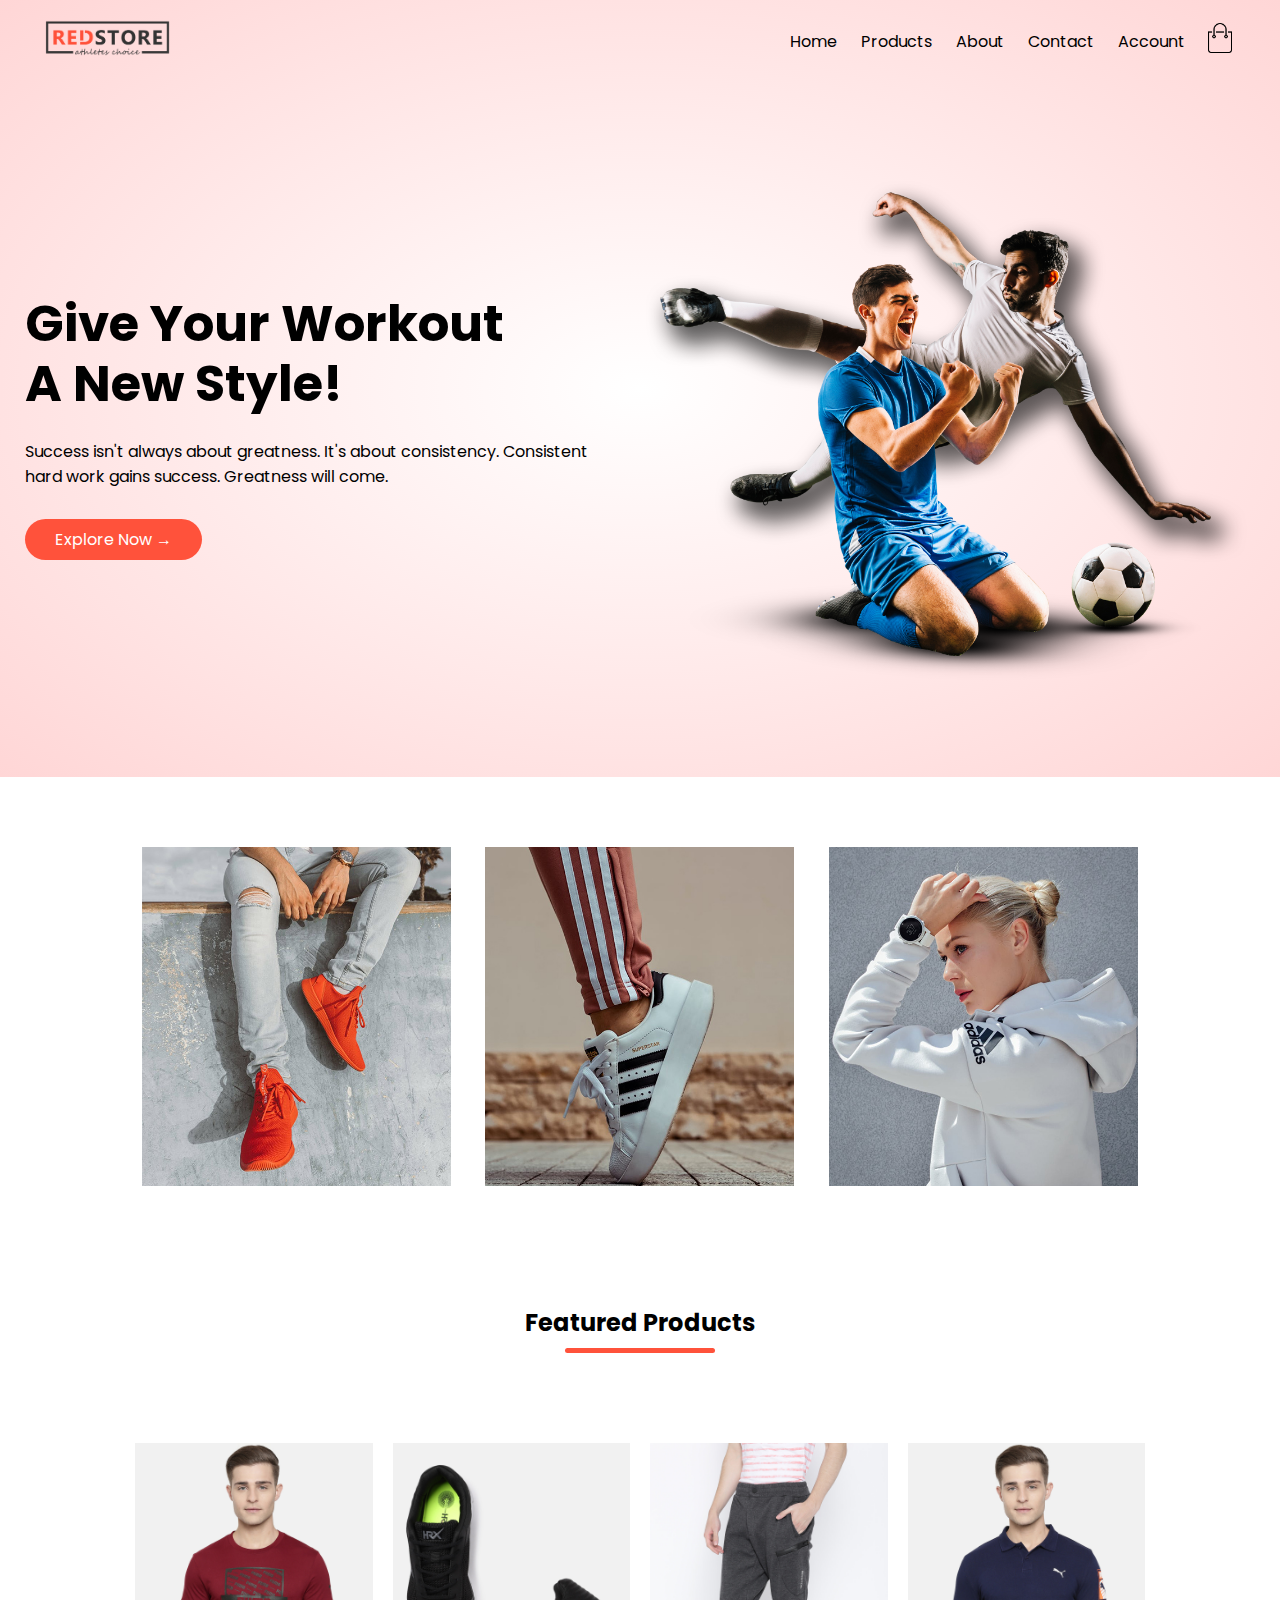
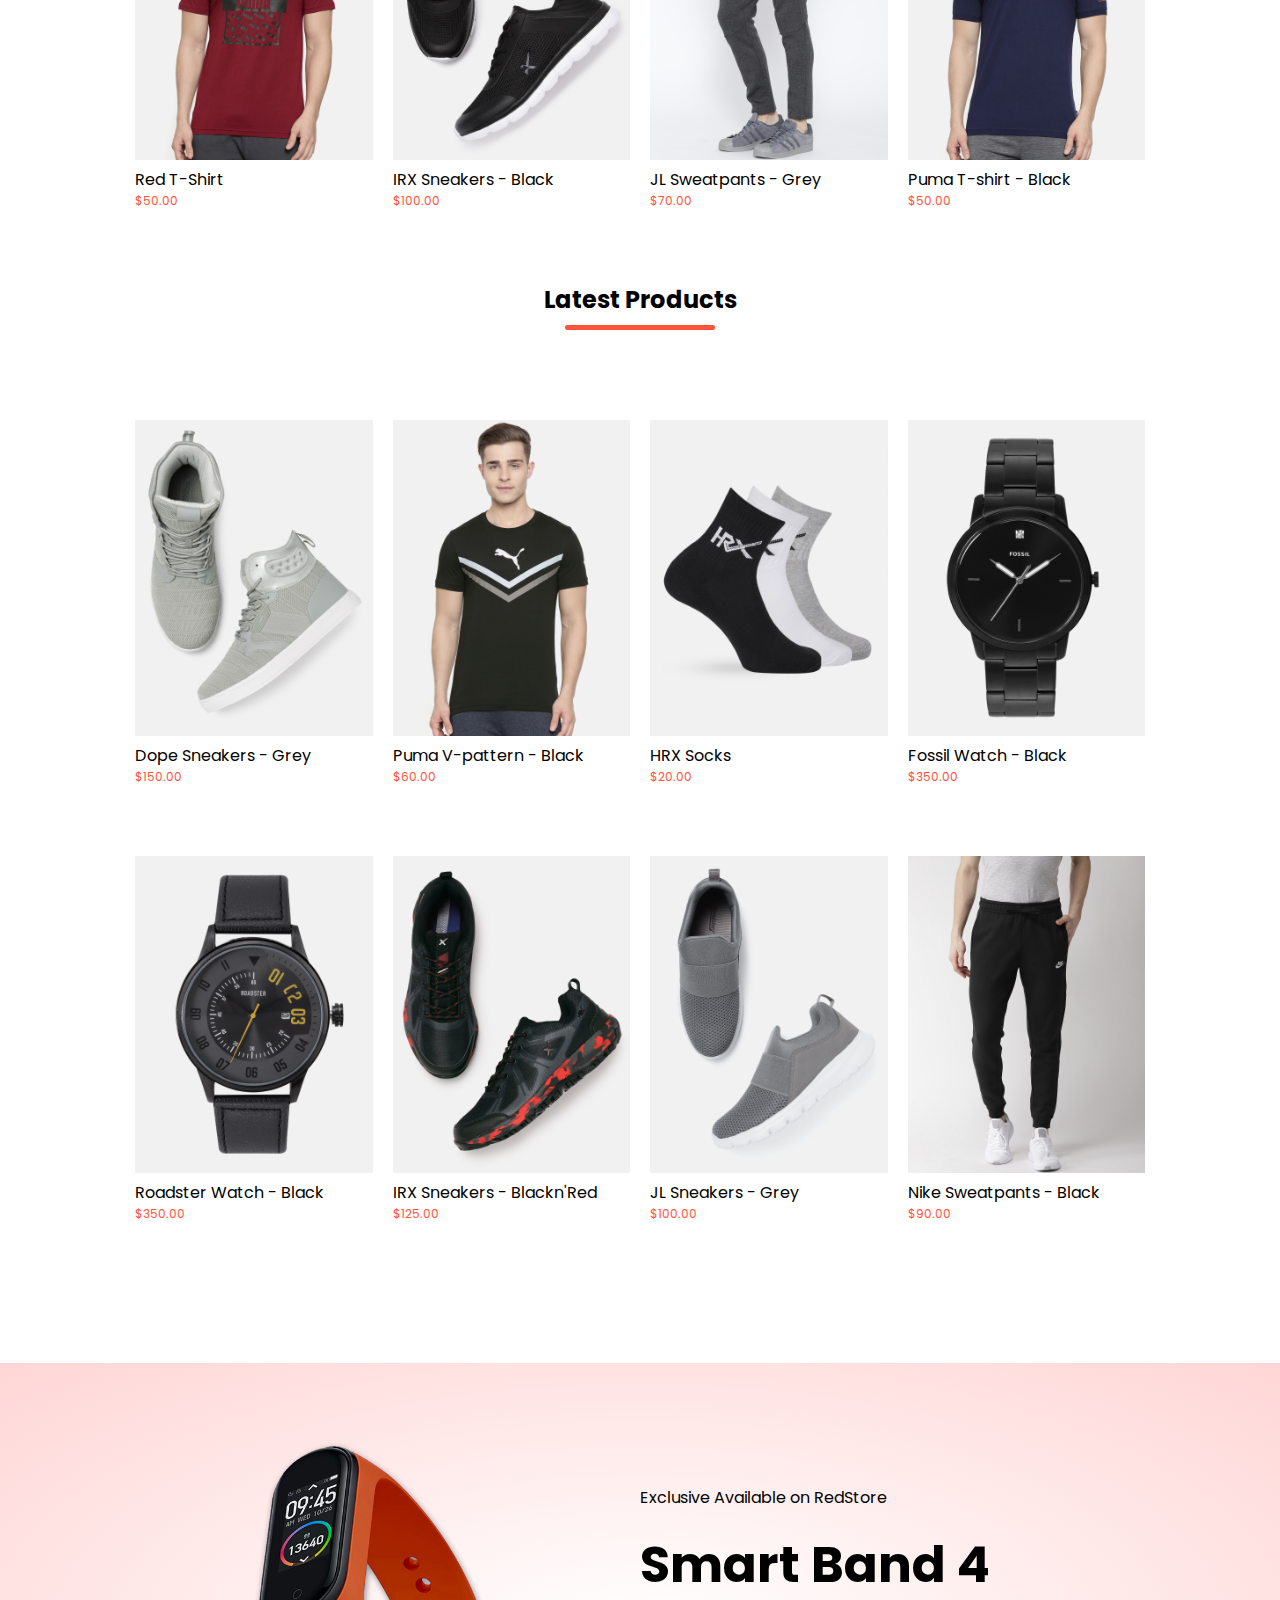
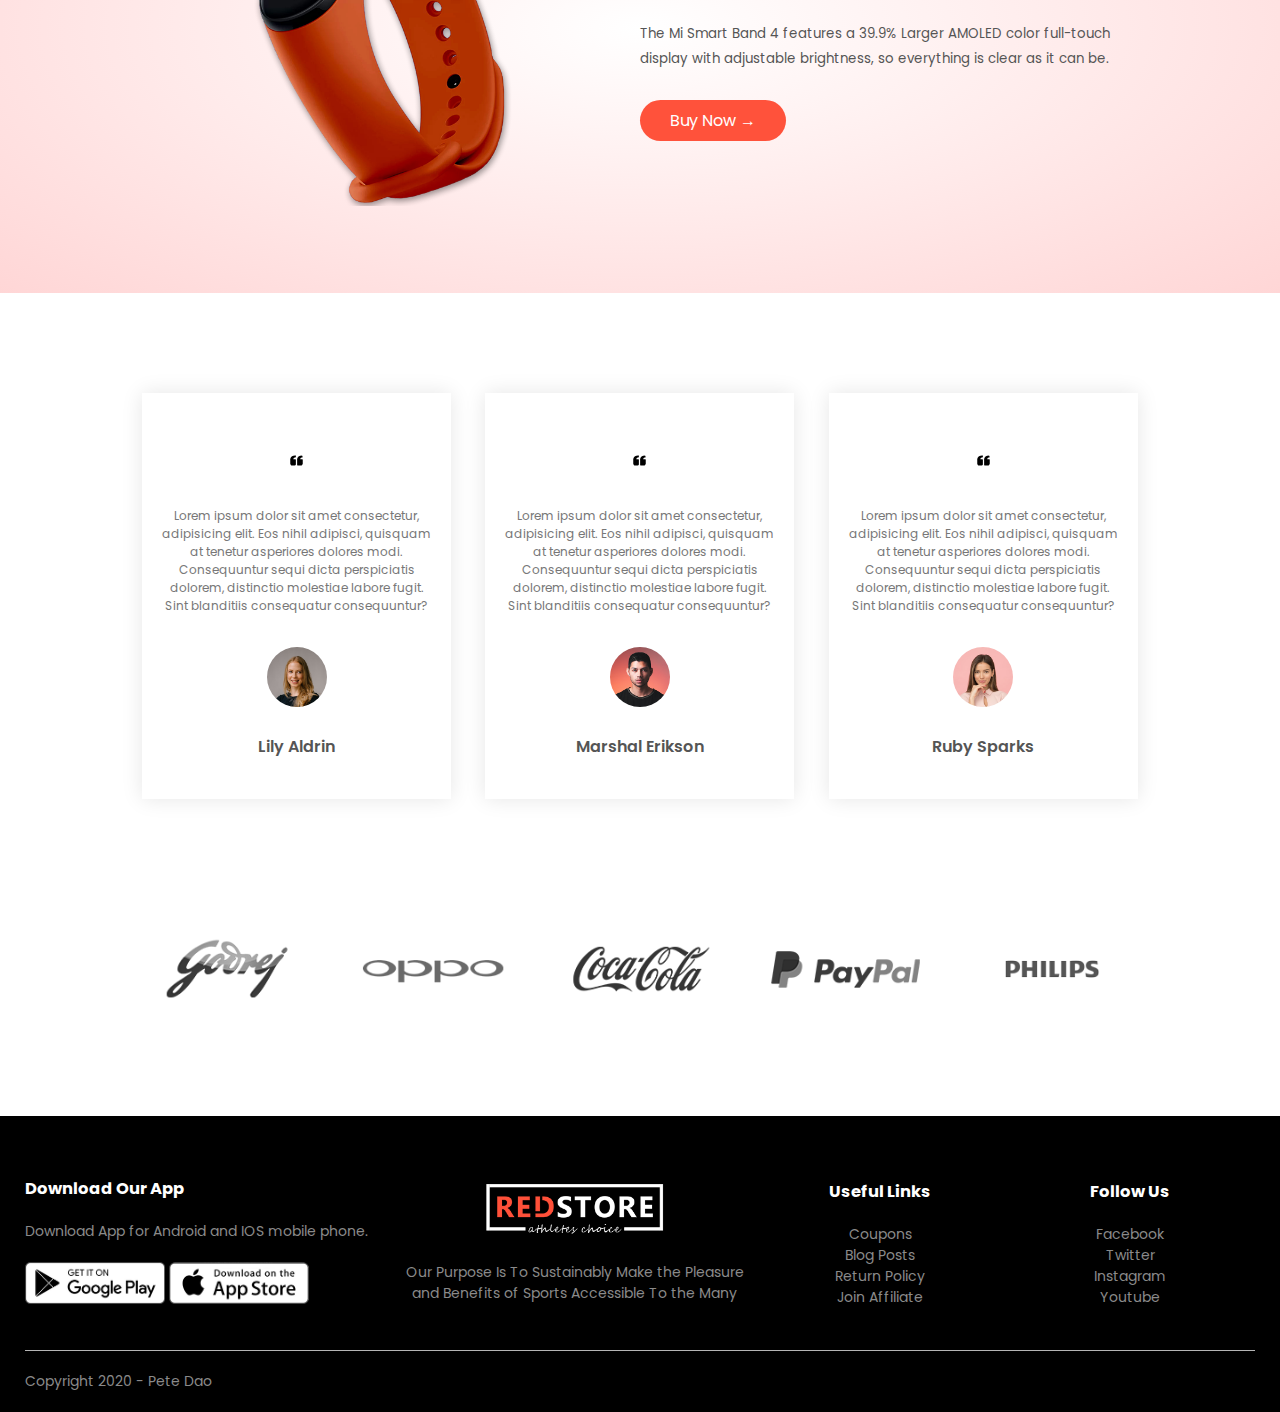
<file: index.html>
<!DOCTYPE html>
<html lang="en">
  <head>
    <meta charset="UTF-8" />
    <meta name="viewport" content="width=device-width, initial-scale=1.0" />
    <link rel="stylesheet" href="./style.css" />
    <title>RedStore official |E-commerce website</title>
  </head>
  <body>
    <div class="header">
      <div class="container">
        <div class="navbar">
          <div class="logo">
            <a href="./index.html">
              <img src="./images/logo.png" width="125px" alt=""
            /></a>
          </div>
          <nav>
            <ul id="MenuItems">
              <li><a href="./index.html">Home</a></li>
              <li><a href="./product.html">Products</a></li>
              <li><a href="">About</a></li>
              <li><a href="">Contact</a></li>
              <li><a href="">Account</a></li>
            </ul>
          </nav>
          <a href="./shoppingcart.html"
            ><img src="./images/cart.png" alt="" width="30px" height="30px"
          /></a>
          <a href=""> </a>
          <img
            class="menu-icon"
            src="./images/menu.png"
            alt=""
            onclick="menutoggle()"
          />
        </div>
        <div class="row">
          <div class="col-2">
            <h1>
              Give Your Workout<br />
              A New Style!
            </h1>
            <p>
              Success isn't always about greatness. It's about consistency.
              Consistent<br />hard work gains success. Greatness will come.
            </p>
            <a href="" class="btn">Explore Now &#8594;</a>
          </div>
          <div class="col-2">
            <h1>
              <img src="./images/image1.png" alt="" />
            </h1>
          </div>
        </div>
      </div>
    </div>
    <!--featured categories-->
    <div class="categories">
      <div class="small-container">
        <div class="row">
          <div class="col-3">
            <a href=""><img src="./images/category-1.jpg" alt="" /> </a>
          </div>
          <div class="col-3">
            <a href=""><img src="./images/category-2.jpg" alt="" /></a>
          </div>
          <div class="col-3">
            <a href=""><img src="./images/category-3.jpg" alt="" /></a>
          </div>
        </div>
      </div>
    </div>
    <!--featured products-->
    <div class="small-container">
      <h2 class="title">Featured Products</h2>
      <div class="row">
        <div class="col-4">
          <a href="./productdetail.html">
            <img src="./images/product-1.jpg" alt="" />
            <h4>Red T-Shirt</h4>
          </a>
          <p>$50.00</p>
        </div>
        <div class="col-4">
          <a href="./productdetail.html">
            <img src="./images/product-2.jpg" alt="" />
            <h4>IRX Sneakers - Black</h4>
          </a>
          <p>$100.00</p>
        </div>
        <div class="col-4">
          <a href="./productdetail.html">
            <img src="./images/product-3.jpg" alt="" />
            <h4>JL Sweatpants - Grey</h4>
          </a>
          <p>$70.00</p>
        </div>
        <div class="col-4">
          <a href="./productdetail.html">
            <img src="./images/product-4.jpg" alt="" />
            <h4>Puma T-shirt - Black</h4>
          </a>
          <p>$50.00</p>
        </div>
      </div>
      <h2 class="title">Latest Products</h2>
      <div class="row">
        <div class="col-4">
          <a href="./productdetail.html">
            <img src="./images/product-5.jpg" alt="" />
            <h4>Dope Sneakers - Grey</h4>
          </a>
          <p>$150.00</p>
        </div>
        <div class="col-4">
          <a href="./productdetail.html">
            <img src="./images/product-6.jpg" alt="" />
            <h4>Puma V-pattern - Black</h4>
          </a>
          <p>$60.00</p>
        </div>
        <div class="col-4">
          <a href="./productdetail.html">
            <img src="./images/product-7.jpg" alt="" />
            <h4>HRX Socks</h4>
          </a>
          <p>$20.00</p>
        </div>
        <div class="col-4">
          <a href="./productdetail.html">
            <img src="./images/product-8.jpg" alt="" />
            <h4>Fossil Watch - Black</h4>
          </a>
          <p>$350.00</p>
        </div>
      </div>
      <div class="row">
        <div class="col-4">
          <a href="./productdetail.html">
            <img src="./images/product-9.jpg" alt="" />
            <h4>Roadster Watch - Black</h4>
          </a>
          <p>$350.00</p>
        </div>
        <div class="col-4">
          <a href="./productdetail.html">
            <img src="./images/product-10.jpg" alt="" />
            <h4>IRX Sneakers - Blackn'Red</h4>
          </a>
          <p>$125.00</p>
        </div>
        <div class="col-4">
          <a href="./productdetail.html">
            <img src="./images/product-11.jpg" alt="" />
            <h4>JL Sneakers - Grey</h4>
          </a>

          <p>$100.00</p>
        </div>
        <div class="col-4">
          <a href="./productdetail.html">
            <img src="./images/product-12.jpg" alt="" />
            <h4>Nike Sweatpants - Black</h4>
          </a>

          <p>$90.00</p>
        </div>
      </div>
    </div>
    <!--Offer-->
    <div class="offer">
      <div class="small-container">
        <div class="row">
          <div class="col-2">
            <img src="./images/exclusive.png" alt="" class="offer-img" />
          </div>
          <div class="col-2" part="">
            <p>Exclusive Available on RedStore</p>
            <h1>Smart Band 4</h1>
            <small
              >The Mi Smart Band 4 features a 39.9% Larger AMOLED color
              full-touch display with adjustable brightness, so everything is
              clear as it can be.</small
            >
            <a href="" class="btn">Buy Now &#8594;</a>
          </div>
        </div>
      </div>
    </div>
    <!--testimonial-->
    <div class="testimonial">
      <div class="small-container">
        <div class="row">
          <div class="col-3">
            <img
              style="height: 15px; width: auto"
              src="[data-uri]"
            />
            <p>
              Lorem ipsum dolor sit amet consectetur, adipisicing elit. Eos
              nihil adipisci, quisquam at tenetur asperiores dolores modi.
              Consequuntur sequi dicta perspiciatis dolorem, distinctio
              molestiae labore fugit. Sint blanditiis consequatur consequuntur?
            </p>
            <img class="testimonial-profile" src="./images/user-1.png" alt="" />
            <h3>Lily Aldrin</h3>
          </div>
          <div class="col-3">
            <img
              style="height: 15px; width: auto"
              src="[data-uri]"
            />
            <p>
              Lorem ipsum dolor sit amet consectetur, adipisicing elit. Eos
              nihil adipisci, quisquam at tenetur asperiores dolores modi.
              Consequuntur sequi dicta perspiciatis dolorem, distinctio
              molestiae labore fugit. Sint blanditiis consequatur consequuntur?
            </p>
            <img class="testimonial-profile" src="./images/user-2.png" alt="" />
            <h3>Marshal Erikson</h3>
          </div>
          <div class="col-3">
            <img
              style="height: 15px; width: auto"
              src="[data-uri]"
            />
            <p>
              Lorem ipsum dolor sit amet consectetur, adipisicing elit. Eos
              nihil adipisci, quisquam at tenetur asperiores dolores modi.
              Consequuntur sequi dicta perspiciatis dolorem, distinctio
              molestiae labore fugit. Sint blanditiis consequatur consequuntur?
            </p>
            <img class="testimonial-profile" src="./images/user-3.png" alt="" />
            <h3>Ruby Sparks</h3>
          </div>
        </div>
      </div>
    </div>
    <!--brands-->
    <div class="brands">
      <div class="small-container">
        <div class="row">
          <div class="col-5">
            <img src="./images/logo-godrej.png" alt="" />
          </div>
          <div class="col-5">
            <img src="./images/logo-oppo.png" alt="" />
          </div>
          <div class="col-5">
            <img src="./images/logo-coca-cola.png" alt="" />
          </div>
          <div class="col-5">
            <img src="./images/logo-paypal.png" alt="" />
          </div>
          <div class="col-5">
            <img src="./images/logo-philips.png" alt="" />
          </div>
        </div>
      </div>
    </div>
    <!--footer-->
    <div class="footer">
      <div class="container">
        <div class="row">
          <div class="footer-col-1">
            <h3>Download Our App</h3>
            <p>Download App for Android and IOS mobile phone.</p>
            <div class="app-logo">
              <a href="">
                <img src="./images/play-store.png" alt="" />
              </a>
              <a href="">
                <img src="./images/app-store.png" alt="" />
              </a>
            </div>
          </div>
          <div class="footer-col-2">
            <img src="./images/logo-white.png" alt="" />
            <p>
              Our Purpose Is To Sustainably Make the Pleasure and Benefits of
              Sports Accessible To the Many
            </p>
          </div>
          <div class="footer-col-3">
            <h3>Useful Links</h3>
            <ul>
              <li><a href="">Coupons</a></li>
              <li><a href="">Blog Posts</a></li>
              <li><a href="">Return Policy</a></li>
              <li><a href="">Join Affiliate</a></li>
            </ul>
          </div>
          <div class="footer-col-4">
            <h3>Follow Us</h3>
            <ul>
              <li><a href="">Facebook</a></li>
              <li><a href="">Twitter</a></li>
              <li><a href="">Instagram</a></li>
              <li><a href="">Youtube</a></li>
            </ul>
          </div>
        </div>
        <hr />
        <p class="copyright">Copyright 2020 - Pete Dao</p>
      </div>
    </div>
    <script src="./main.js"></script>
  </body>
</html>
</file>
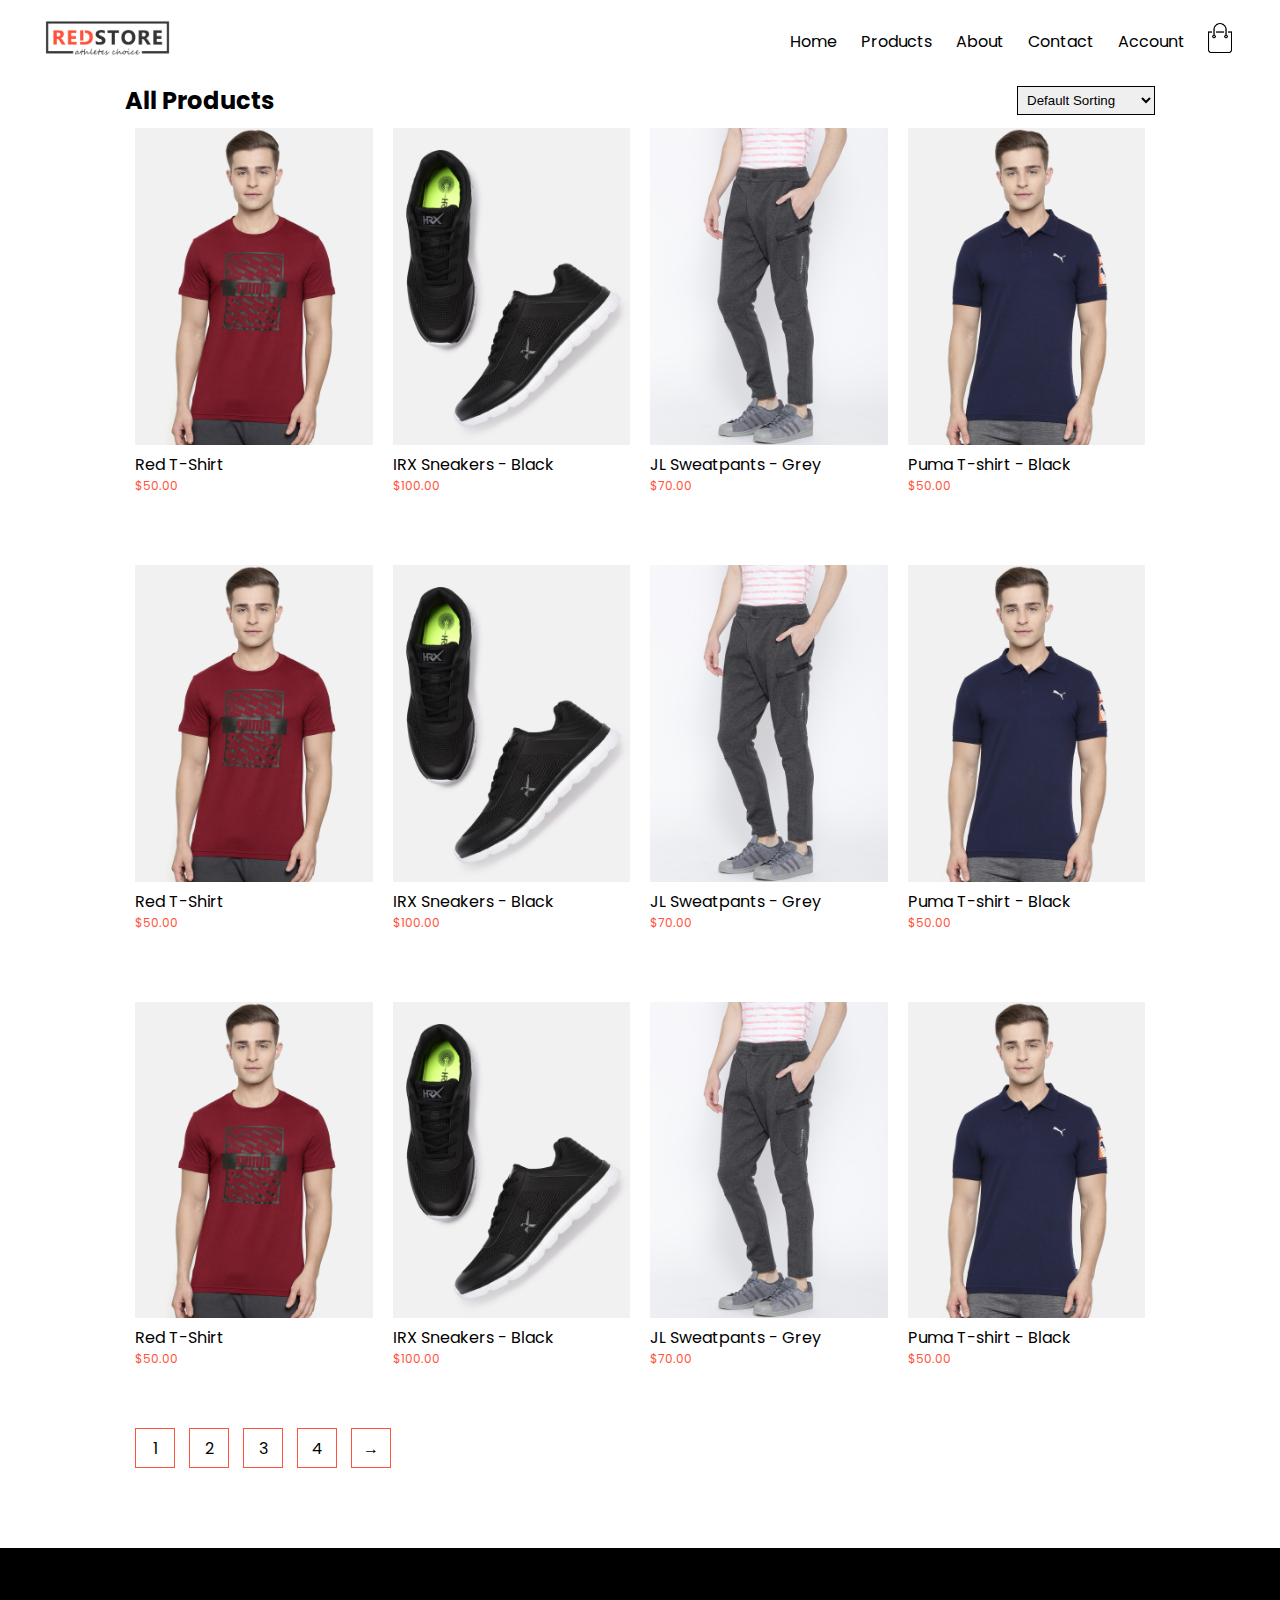
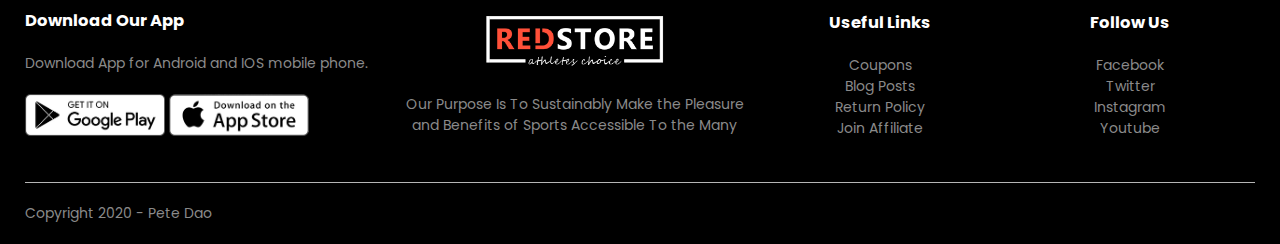
<file: product.html>
<!DOCTYPE html>
<html lang="en">
  <head>
    <meta charset="UTF-8" />
    <meta name="viewport" content="width=device-width, initial-scale=1.0" />
    <link rel="stylesheet" href="./style.css" />
    <title>RedStore official |E-commerce website</title>
  </head>
  <body>
    <div class="container">
      <div class="navbar">
        <div class="logo">
          <a href="./index.html">
            <img src="./images/logo.png" width="125px" alt=""
          /></a>
        </div>
        <nav>
          <ul id="MenuItems">
            <li><a href="./index.html">Home</a></li>
            <li><a href="./product.html">Products</a></li>
            <li><a href="">About</a></li>
            <li><a href="">Contact</a></li>
            <li><a href="">Account</a></li>
          </ul>
        </nav>
        <a href="./shoppingcart.html"
          ><img src="./images/cart.png" alt="" width="30px" height="30px"
        /></a>
        <a href=""> </a>
        <img
          class="menu-icon"
          src="./images/menu.png"
          alt=""
          onclick="menutoggle()"
        />
      </div>
    </div>
    <div class="small-container">
      <div class="row row-2">
        <h2>All Products</h2>
        <select name="" id="">
          <option value="">Default Sorting</option>
          <option value="">Sort by Price</option>
          <option value="">Sort by Populatiry</option>
          <option value="">Sort by Rating</option>
          <option value="">Sort by Sales</option>
        </select>
      </div>
      <div class="row">
        <div class="col-4">
          <a href="./productdetail.html">
            <img src="./images/product-1.jpg" alt="" />
            <h4>Red T-Shirt</h4>
          </a>
          <p>$50.00</p>
        </div>
        <div class="col-4">
          <a href="./productdetail.html">
            <img src="./images/product-2.jpg" alt="" />
            <h4>IRX Sneakers - Black</h4>
          </a>
          <p>$100.00</p>
        </div>
        <div class="col-4">
          <a href="./productdetail.html">
            <img src="./images/product-3.jpg" alt="" />
            <h4>JL Sweatpants - Grey</h4>
          </a>
          <p>$70.00</p>
        </div>
        <div class="col-4">
          <a href="./productdetail.html">
            <img src="./images/product-4.jpg" alt="" />
            <h4>Puma T-shirt - Black</h4>
          </a>
          <p>$50.00</p>
        </div>
      </div>
      <div class="row">
        <div class="col-4">
          <a href="./productdetail.html">
            <img src="./images/product-1.jpg" alt="" />
            <h4>Red T-Shirt</h4>
          </a>
          <p>$50.00</p>
        </div>
        <div class="col-4">
          <a href="./productdetail.html">
            <img src="./images/product-2.jpg" alt="" />
            <h4>IRX Sneakers - Black</h4>
          </a>
          <p>$100.00</p>
        </div>
        <div class="col-4">
          <a href="./productdetail.html">
            <img src="./images/product-3.jpg" alt="" />
            <h4>JL Sweatpants - Grey</h4>
          </a>
          <p>$70.00</p>
        </div>
        <div class="col-4">
          <a href="./productdetail.html">
            <img src="./images/product-4.jpg" alt="" />
            <h4>Puma T-shirt - Black</h4>
          </a>
          <p>$50.00</p>
        </div>
      </div>
      <div class="row">
        <div class="col-4">
          <a href="./productdetail.html">
            <img src="./images/product-1.jpg" alt="" />
            <h4>Red T-Shirt</h4>
          </a>
          <p>$50.00</p>
        </div>
        <div class="col-4">
          <a href="./productdetail.html">
            <img src="./images/product-2.jpg" alt="" />
            <h4>IRX Sneakers - Black</h4>
          </a>
          <p>$100.00</p>
        </div>
        <div class="col-4">
          <a href="./productdetail.html">
            <img src="./images/product-3.jpg" alt="" />
            <h4>JL Sweatpants - Grey</h4>
          </a>
          <p>$70.00</p>
        </div>
        <div class="col-4">
          <a href="./productdetail.html">
            <img src="./images/product-4.jpg" alt="" />
            <h4>Puma T-shirt - Black</h4>
          </a>
          <p>$50.00</p>
        </div>
      </div>
      <div class="page-btn">
        <a href="">1</a>
        <a href="">2</a>
        <a href="">3</a>
        <a href="">4</a>
        <a href="">&#8594;</a>
      </div>
    </div>
    <!---->
    <!--footer-->
    <div class="footer">
      <div class="container">
        <div class="row">
          <div class="footer-col-1">
            <h3>Download Our App</h3>
            <p>Download App for Android and IOS mobile phone.</p>
            <div class="app-logo">
              <a href="">
                <img src="./images/play-store.png" alt="" />
              </a>
              <a href="">
                <img src="./images/app-store.png" alt="" />
              </a>
            </div>
          </div>
          <div class="footer-col-2">
            <img src="./images/logo-white.png" alt="" />
            <p>
              Our Purpose Is To Sustainably Make the Pleasure and Benefits of
              Sports Accessible To the Many
            </p>
          </div>
          <div class="footer-col-3">
            <h3>Useful Links</h3>
            <ul>
              <li><a href="">Coupons</a></li>
              <li><a href="">Blog Posts</a></li>
              <li><a href="">Return Policy</a></li>
              <li><a href="">Join Affiliate</a></li>
            </ul>
          </div>
          <div class="footer-col-4">
            <h3>Follow Us</h3>
            <ul>
              <li><a href="">Facebook</a></li>
              <li><a href="">Twitter</a></li>
              <li><a href="">Instagram</a></li>
              <li><a href="">Youtube</a></li>
            </ul>
          </div>
        </div>
        <hr />
        <p class="copyright">Copyright 2020 - Pete Dao</p>
      </div>
    </div>
    <script src="./main.js"></script>
  </body>
</html>
</file>
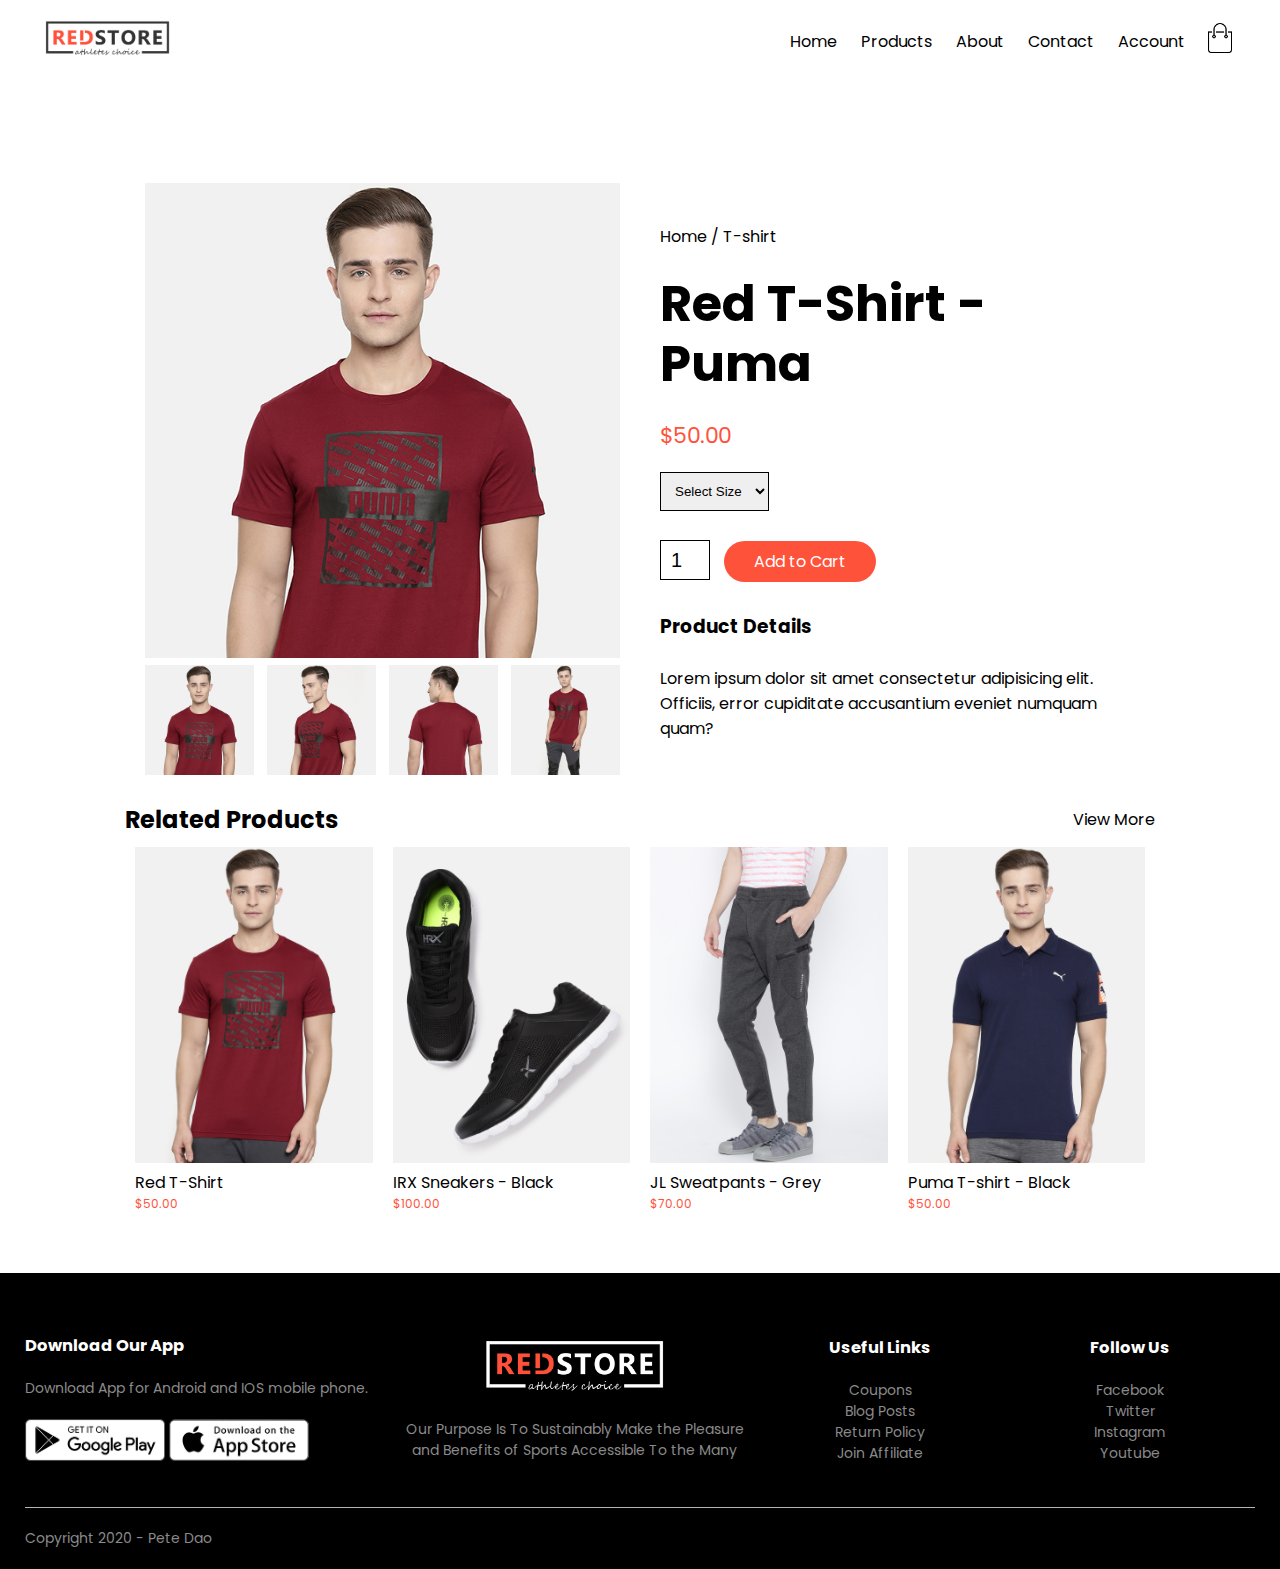
<file: productdetail.html>
<!DOCTYPE html>
<html lang="en">
  <head>
    <meta charset="UTF-8" />
    <meta name="viewport" content="width=device-width, initial-scale=1.0" />
    <link rel="stylesheet" href="./style.css" />
    <title>RedStore official |E-commerce website</title>
  </head>
  <body>
    <div class="container">
      <div class="navbar">
        <div class="logo">
          <a href="./index.html">
            <img src="./images/logo.png" width="125px" alt=""
          /></a>
        </div>
        <nav>
          <ul id="MenuItems">
            <li><a href="./index.html">Home</a></li>
            <li><a href="./product.html">Products</a></li>
            <li><a href="">About</a></li>
            <li><a href="">Contact</a></li>
            <li><a href="">Account</a></li>
          </ul>
        </nav>
        <a href="./shoppingcart.html"
          ><img src="./images/cart.png" alt="" width="30px" height="30px"
        /></a>
        <a href=""> </a>
        <img
          class="menu-icon"
          src="./images/menu.png"
          alt=""
          onclick="menutoggle()"
        />
      </div>
    </div>
    <!--single product details-->
    <div class="small-container single-product">
      <div class="row">
        <div class="col-2">
          <img
            src="./images/gallery-1.jpg"
            alt=""
            width="100%"
            id="ProductImg"
          />
          <div class="small-img-row">
            <div class="small-img-col">
              <img
                src="./images/gallery-1.jpg"
                alt=""
                width="100%"
                class="small-img"
              />
            </div>
            <div class="small-img-col">
              <img
                src="./images/gallery-2.jpg"
                alt=""
                width="100%"
                class="small-img"
              />
            </div>
            <div class="small-img-col">
              <img
                src="./images/gallery-3.jpg"
                alt=""
                width="100%"
                class="small-img"
              />
            </div>
            <div class="small-img-col">
              <img
                src="./images/gallery-4.jpg"
                alt=""
                width="100%"
                class="small-img"
              />
            </div>
          </div>
        </div>
        <div class="col-2">
          <p>Home / T-shirt</p>
          <h1>Red T-Shirt - Puma</h1>
          <h4>$50.00</h4>
          <select name="" id="">
            <option value="">Select Size</option>
            <option value="">XXL</option>
            <option value="">XL</option>
            <option value="">L</option>
            <option value="">Med</option>
            <option value="">Small</option>
          </select>
          <input type="number" value="1" min="1" />
          <a href="" class="btn">Add to Cart</a>
          <h3>Product Details</h3>
          <br />
          <p>
            Lorem ipsum dolor sit amet consectetur adipisicing elit. Officiis,
            error cupiditate accusantium eveniet numquam quam?
          </p>
        </div>
      </div>
    </div>
    <!--title-->
    <div class="small-container">
      <div class="row row-2">
        <h2>Related Products</h2>
        <a href="">View More</a>
      </div>
    </div>
    <!--product-->
    <div class="small-container">
      <div class="row">
        <div class="col-4">
          <a href="">
            <img src="./images/product-1.jpg" alt="" />
            <h4>Red T-Shirt</h4>
          </a>
          <p>$50.00</p>
        </div>
        <div class="col-4">
          <a href="">
            <img src="./images/product-2.jpg" alt="" />
            <h4>IRX Sneakers - Black</h4>
          </a>
          <p>$100.00</p>
        </div>
        <div class="col-4">
          <a href="">
            <img src="./images/product-3.jpg" alt="" />
            <h4>JL Sweatpants - Grey</h4>
          </a>
          <p>$70.00</p>
        </div>
        <div class="col-4">
          <a href="">
            <img src="./images/product-4.jpg" alt="" />
            <h4>Puma T-shirt - Black</h4>
          </a>
          <p>$50.00</p>
        </div>
      </div>
    </div>
    <!---->
    <!--footer-->
    <div class="footer">
      <div class="container">
        <div class="row">
          <div class="footer-col-1">
            <h3>Download Our App</h3>
            <p>Download App for Android and IOS mobile phone.</p>
            <div class="app-logo">
              <a href="">
                <img src="./images/play-store.png" alt="" />
              </a>
              <a href="">
                <img src="./images/app-store.png" alt="" />
              </a>
            </div>
          </div>
          <div class="footer-col-2">
            <img src="./images/logo-white.png" alt="" />
            <p>
              Our Purpose Is To Sustainably Make the Pleasure and Benefits of
              Sports Accessible To the Many
            </p>
          </div>
          <div class="footer-col-3">
            <h3>Useful Links</h3>
            <ul>
              <li><a href="">Coupons</a></li>
              <li><a href="">Blog Posts</a></li>
              <li><a href="">Return Policy</a></li>
              <li><a href="">Join Affiliate</a></li>
            </ul>
          </div>
          <div class="footer-col-4">
            <h3>Follow Us</h3>
            <ul>
              <li><a href="">Facebook</a></li>
              <li><a href="">Twitter</a></li>
              <li><a href="">Instagram</a></li>
              <li><a href="">Youtube</a></li>
            </ul>
          </div>
        </div>
        <hr />
        <p class="copyright">Copyright 2020 - Pete Dao</p>
      </div>
    </div>
    <script src="./main.js"></script>
  </body>
</html>
</file>
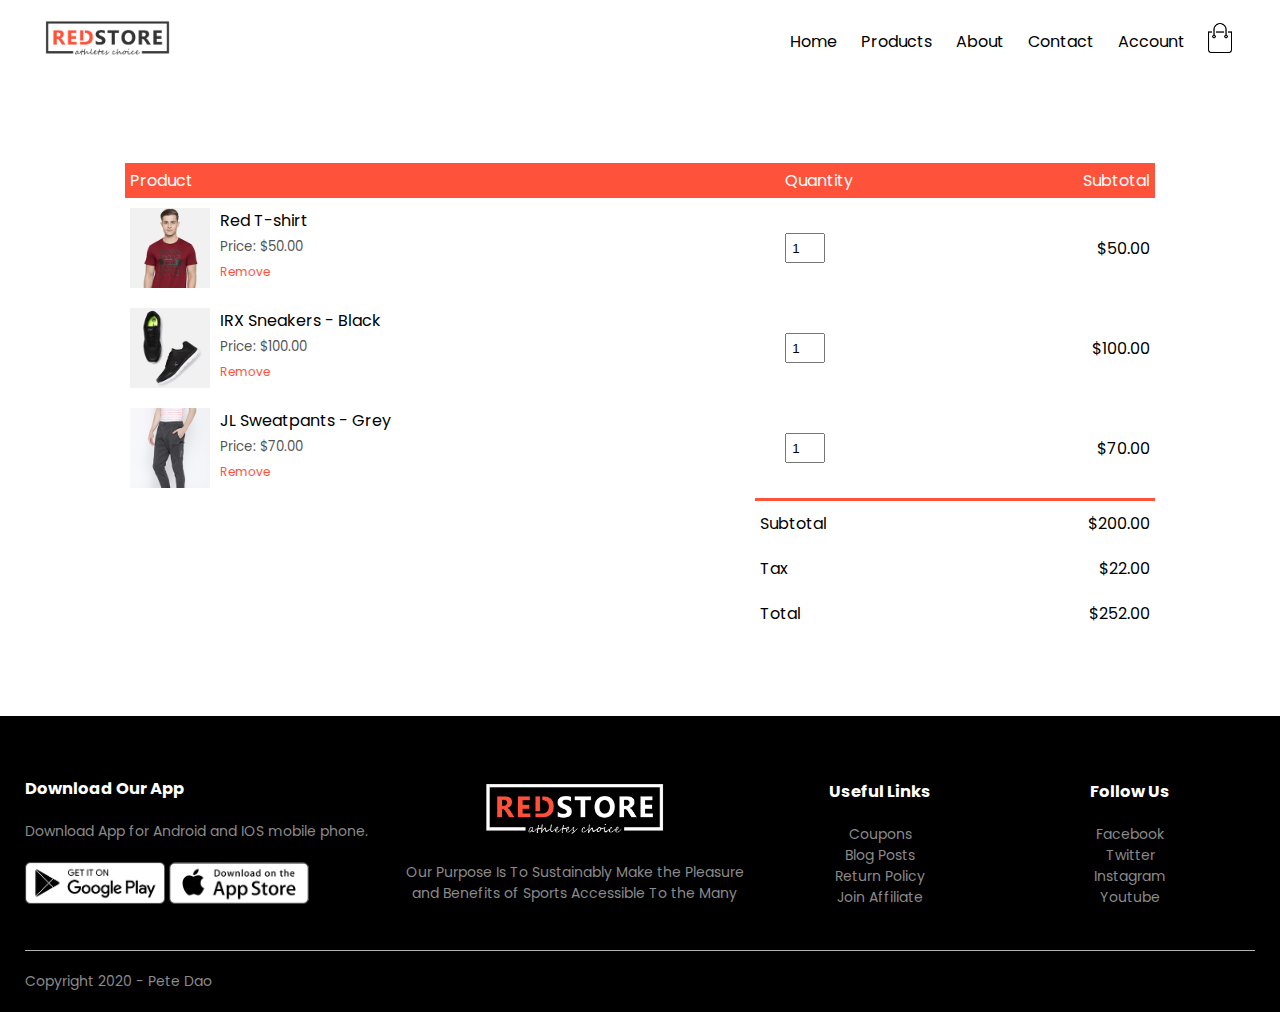
<file: shoppingcart.html>
<!DOCTYPE html>
<html lang="en">
  <head>
    <meta charset="UTF-8" />
    <meta name="viewport" content="width=device-width, initial-scale=1.0" />
    <link rel="stylesheet" href="./style.css" />
    <title>RedStore official |E-commerce website</title>
  </head>
  <body>
    <div class="container">
      <div class="navbar">
        <div class="logo">
          <a href="./index.html">
            <img src="./images/logo.png" width="125px" alt=""
          /></a>
        </div>
        <nav>
          <ul id="MenuItems">
            <li><a href="./index.html">Home</a></li>
            <li><a href="./product.html">Products</a></li>
            <li><a href="">About</a></li>
            <li><a href="">Contact</a></li>
            <li><a href="">Account</a></li>
          </ul>
        </nav>
        <a href="./shoppingcart.html"
          ><img src="./images/cart.png" alt="" width="30px" height="30px"
        /></a>
        <a href=""> </a>
        <img
          class="menu-icon"
          src="./images/menu.png"
          alt=""
          onclick="menutoggle()"
        />
      </div>
    </div>
    <!--cart items details-->
    <div class="small-container cart-page">
      <table>
        <tr>
          <th>Product</th>
          <th>Quantity</th>
          <th>Subtotal</th>
        </tr>
        <tr>
          <td>
            <div class="cart-info">
              <img src="./images/buy-1.jpg" alt="" />
              <div>
                <p>Red T-shirt</p>
                <small>Price: $50.00</small><br />
                <a href="">Remove</a>
              </div>
            </div>
          </td>
          <td><input type="number" value="1" min="1" /></td>
          <td>$50.00</td>
        </tr>
        <tr>
          <td>
            <div class="cart-info">
              <img src="./images/buy-2.jpg" alt="" />
              <div>
                <p>IRX Sneakers - Black</p>
                <small>Price: $100.00</small><br />
                <a href="">Remove</a>
              </div>
            </div>
          </td>
          <td><input type="number" value="1" min="1" /></td>
          <td>$100.00</td>
        </tr>
        <tr>
          <td>
            <div class="cart-info">
              <img src="./images/buy-3.jpg" alt="" />
              <div>
                <p>JL Sweatpants - Grey</p>
                <small>Price: $70.00</small><br />
                <a href="">Remove</a>
              </div>
            </div>
          </td>
          <td><input type="number" value="1" min="1" /></td>
          <td>$70.00</td>
        </tr>
      </table>
      <div class="total-price">
        <table>
          <tr>
            <td>Subtotal</td>
            <td>$200.00</td>
          </tr>
          <tr>
            <td>Tax</td>
            <td>$22.00</td>
          </tr>
          <tr>
            <td>Total</td>
            <td>$252.00</td>
          </tr>
        </table>
      </div>
    </div>
    <!--footer-->
    <div class="footer">
      <div class="container">
        <div class="row">
          <div class="footer-col-1">
            <h3>Download Our App</h3>
            <p>Download App for Android and IOS mobile phone.</p>
            <div class="app-logo">
              <a href="">
                <img src="./images/play-store.png" alt="" />
              </a>
              <a href="">
                <img src="./images/app-store.png" alt="" />
              </a>
            </div>
          </div>
          <div class="footer-col-2">
            <img src="./images/logo-white.png" alt="" />
            <p>
              Our Purpose Is To Sustainably Make the Pleasure and Benefits of
              Sports Accessible To the Many
            </p>
          </div>
          <div class="footer-col-3">
            <h3>Useful Links</h3>
            <ul>
              <li><a href="">Coupons</a></li>
              <li><a href="">Blog Posts</a></li>
              <li><a href="">Return Policy</a></li>
              <li><a href="">Join Affiliate</a></li>
            </ul>
          </div>
          <div class="footer-col-4">
            <h3>Follow Us</h3>
            <ul>
              <li><a href="">Facebook</a></li>
              <li><a href="">Twitter</a></li>
              <li><a href="">Instagram</a></li>
              <li><a href="">Youtube</a></li>
            </ul>
          </div>
        </div>
        <hr />
        <p class="copyright">Copyright 2020 - Pete Dao</p>
      </div>
    </div>
    <script src="./main.js"></script>
  </body>
</html>
</file>
<file: style.css>
@import url("https://fonts.googleapis.com/css2?family=Poppins:wght@300;400;500;600;700&display=swap");
* {
  margin: 0;
  padding: 0;
  box-sizing: border-box;
}
body {
  font-family: "Poppins", sans-serif;
}
a {
  text-decoration: none;
  color: black;
}
ul,
li {
  list-style: none;
}
p {
  color: black;
}
.navbar {
  display: flex;
  align-items: center;
  padding: 20px;
}
nav {
  flex: 1;
  text-align: right;
}
nav ul {
  display: inline-block;
}
nav ul li {
  display: inline-block;
  margin-right: 20px;
}
.container {
  max-width: 1300px;
  margin: auto;
  padding-left: 25px;
  padding-right: 25px;
}
.row {
  display: flex;
  align-items: center;
  flex-wrap: wrap;
  justify-content: space-around;
}
.col-2 {
  flex-basis: 50%;
  min-width: 300px;
}
.col-2 img {
  max-width: 100%;
  padding: 50px 0;
}
.col-2 h1 {
  font-size: 50px;
  line-height: 60px;
  margin: 25px 0;
}
.btn {
  display: inline-block;
  background: #ff523b;
  color: white;
  padding: 8px 30px;
  margin: 30px 0;
  border-radius: 30px;
  transition: background 0.75s;
}
.btn:hover {
  background: #563434;
}
.header {
  background: radial-gradient(#fff, #ffd6d6);
}
.header row {
  margin-top: 70px;
}
.categories {
  margin: 70px 0;
}
.col-3 {
  flex-basis: 30%;
  min-width: 250px;
  margin-bottom: 30px;
}
.col-3 img {
  width: 100%;
}
.small-container {
  max-width: 1080px;
  margin: auto;
  padding: 0 25px;
}
.col-4 {
  flex-basis: 25%;
  padding: 10px;
  min-width: 200px;
  margin-bottom: 50px;
  transition: transform 0.5s;
}
.col-4 img {
  width: 100%;
}

.title {
  text-align: center;
  margin: 0 auto 80px;
  position: relative;
  line-height: 60px;
}
.title::after {
  content: "";
  background: #ff523b;
  width: 150px;
  height: 5px;
  border-radius: 5px;
  position: absolute;
  bottom: 0;
  left: 50%;
  transform: translateX(-50%);
}
h4 {
  font-weight: normal;
}
.col-4 p {
  font-size: 12px;
  color: #ff523b;
}
.col-4:hover {
  transform: translateY(-5px);
}
.rating {
  height: 15px;
  width: 15px;
}
/*------ offer ------*/
.offer {
  background: radial-gradient(#fff, #ffd6d6);
  margin-top: 80px;
  padding: 30px 0;
}
.col-2 .offer-img {
  padding: 50px;
}
small {
  color: #555;
}
/*------ Testimonial ------*/
.testimonial {
  padding-top: 100px;
}
.testimonial .col-3 {
  text-align: center;
  padding: 40px 20px;
  box-shadow: 0 0 20px 0px rgba(0, 0, 0, 0.1);
  cursor: pointer;
  transform: 0.5s;
}
.testimonial img {
  width: 60px;
  margin: 20px;
  border-radius: 50%;
}
.testimonial .col-3:hover {
  transform: translateY(-10px);
}
.col-3 p {
  font-size: 12px;
  margin: 12px 0;
  color: #777;
}
.testimonial .col-3 h3 {
  font-weight: 600;
  color: #555;
  font-size: 16px;
}
/*------ brands ------*/
.brands {
  margin: 100px auto;
}
.col-5 {
  width: 160px;
}
.col-5 img {
  width: 100%;
  cursor: pointer;
  filter: grayscale(100%);
}
.col-5 img:hover {
  filter: grayscale(0);
}
/*------ footer ------*/
.footer {
  background: #000;
  color: #8a8a8a;
  font-size: 14px;
  padding: 60px 0 20px;
}
.footer p {
  color: #8a8a8a;
}
.footer a {
  color: #8a8a8a;
}
.footer h3 {
  color: #fff;
  margin-bottom: 20px;
}
.footer-col-1,
.footer-col-2,
.footer-col-3,
.footer-col-4 {
  min-width: 250px;
  margin-bottom: 20px;
}
.footer-col-1 {
  flex-basis: 30%;
}
.footer-col-2 {
  flex: 1;
  text-align: center;
}
.footer-col-2 img {
  width: 180px;
  margin-bottom: 20px;
}
.footer-col-3,
.footer-col-4 {
  flex-basis: 12%;
  text-align: center;
}
.app-logo {
  margin-top: 20px;
}
.app-logo img {
  width: 140px;
}
.footer hr {
  border: none;
  background: #b5b5b5;
  height: 1px;
  margin: 20px 0;
}
.menu-icon {
  width: 28px;
  margin-left: 20px;
  display: none;
}
/*------ All products page ------*/
.row-2 {
  justify-content: space-between;
}
select {
  border: 1px solid black;
  padding: 5px;
}
.page-btn {
  margin: 0 auto 80px;
}
.page-btn a {
  display: inline-block;
  border: 1px solid #ff523b;
  margin-left: 10px;
  width: 40px;
  height: 40px;
  text-align: center;
  line-height: 40px;
}
.page-btn a:hover {
  background: #ff523b;
  color: white;
}
/*------ single product details ------*/
.single-product {
  margin-top: 80px;
}
.single-product .col-2 img {
  padding: 0;
}
.single-product .col-2 {
  padding: 20px;
}
.single-product h4 {
  font-size: 22px;
  margin: 20px 0;
  color: #ff523b;
}
.single-product select {
  display: block;
  padding: 10px;
  margin-top: 20px;
}
.single-product input {
  width: 50px;
  height: 40px;
  padding-left: 10px;
  font-size: 20px;
  margin-right: 10px;
  border: 1px solid black;
}
.small-img-row {
  display: flex;
  justify-content: space-between;
}
.small-img-col {
  flex-basis: 23%;
  cursor: pointer;
}

/*------ Cart items ------*/
.cart-page {
  margin: 80px auto;
}
table {
  width: 100%;
  border-collapse: collapse;
}
.cart-info {
  display: flex;
  flex-wrap: wrap;
}
th {
  text-align: left;
  padding: 5px;
  color: white;
  background: #ff523b;
  font-weight: normal;
}
td {
  padding: 10px 5px;
}
td input {
  width: 40px;
  height: 30px;
  padding: 5px;
}
td a {
  color: #ff523b;
  font-size: 12px;
}
td img {
  width: 80px;
  height: 80px;
  margin-right: 10px;
}
.total-price {
  display: flex;
  justify-content: flex-end;
}
.total-price table {
  border-top: 3px solid #ff523b;
  width: 100%;
  max-width: 400px;
}
td:last-child {
  text-align: right;
}
th:last-child {
  text-align: right;
}
/*------ media query for menu ------*/
@media only screen and (max-width: 800px) {
  nav ul {
    position: absolute;
    top: 70px;
    left: 0;
    background: #333;
    width: 100%;
    overflow: hidden;
    transition: max-height 0.5s;
  }
  nav ul li {
    display: block;
    margin-right: 50px;
    margin-top: 10px;
    margin-bottom: 10px;
  }
  nav ul li a {
    color: white;
  }
  .menu-icon {
    display: block;
  }
}
/*------ media query smaller screen(<600px) ------*/
@media only screen and (max-width: 600px) {
  .row {
    text-align: center;
  }
  .col-2,
  .col-3,
  .col-4 {
    flex-basis: 100%;
  }
  .single-product .row {
    text-align: left;
  }
  .single-product .col-2 {
    padding: 20px 0;
  }
  .single-product h1 {
    font-size: 26px;
    line-height: 26px;
  }
  .cart-info {
    display: none;
  }
}
</file>
